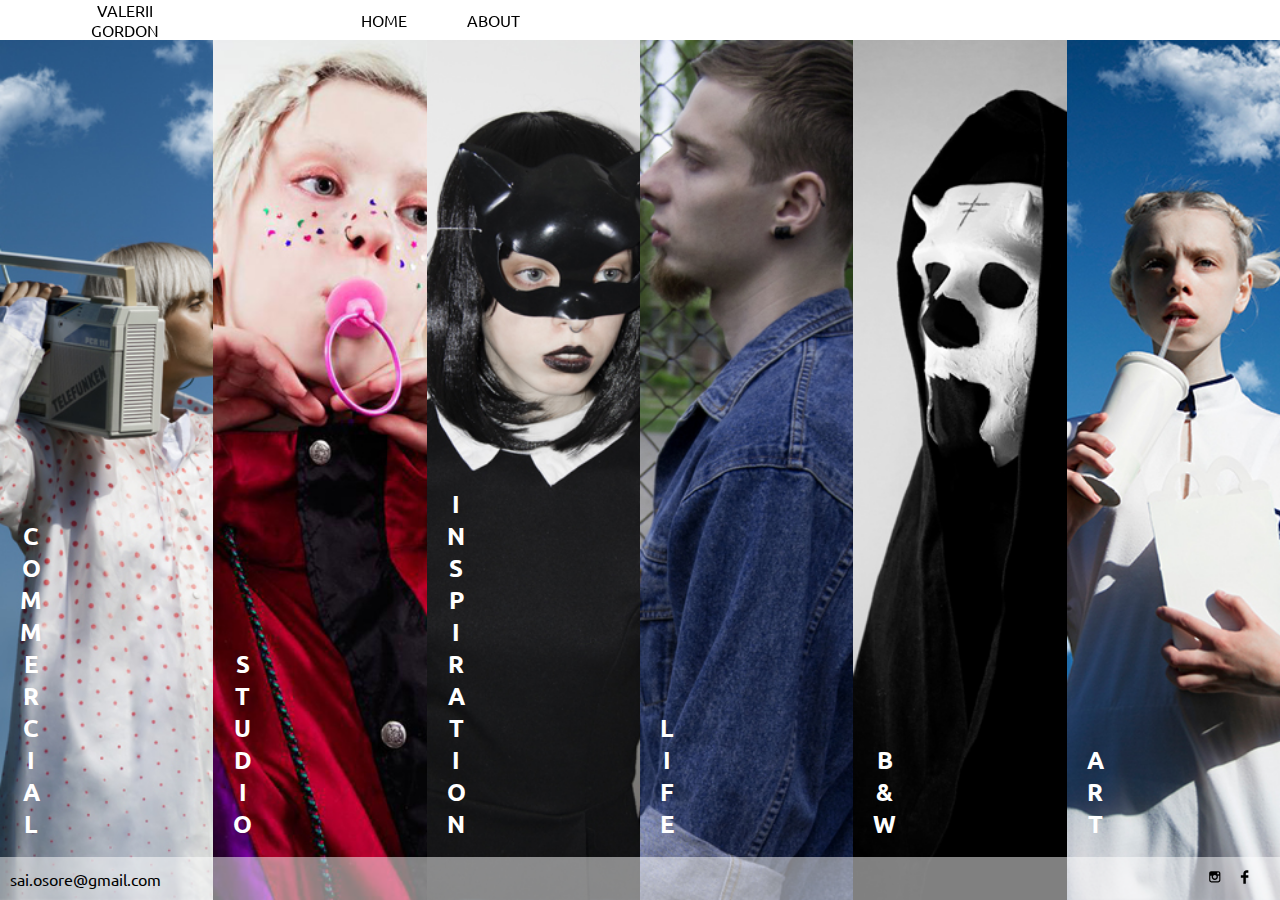
<file: index.html>
<!DOCTYPE html>
<html lang="en">

<head>
    <meta charset="UTF-8">
    <meta name="viewport" content="width=device-width, user-scalable=no, initial-scale=1.0, maximum-scale=1.0, minimum-scale=1.0">
    <meta http-equiv="X-UA-Compatible" content="IE=Edge">
    <meta name="format-detection" content="telephone=no">
    <title>Valerii Gordon - photograph, retoucher</title>
    <!-- Fonts - Ubuntu -->
    <link href="https://fonts.googleapis.com/css?family=Ubuntu:300,400,700&amp;subset=cyrillic" rel="stylesheet">
    <!-- Flaticon -->
    <link rel="apple-touch-icon" sizes="57x57" href="icons/apple-icon-57x57.png">
    <link rel="apple-touch-icon" sizes="60x60" href="icons/apple-icon-60x60.png">
    <link rel="apple-touch-icon" sizes="72x72" href="icons/apple-icon-72x72.png">
    <link rel="apple-touch-icon" sizes="76x76" href="icons/apple-icon-76x76.png">
    <link rel="apple-touch-icon" sizes="114x114" href="icons/apple-icon-114x114.png">
    <link rel="apple-touch-icon" sizes="120x120" href="icons/apple-icon-120x120.png">
    <link rel="apple-touch-icon" sizes="144x144" href="icons/apple-icon-144x144.png">
    <link rel="apple-touch-icon" sizes="152x152" href="icons/apple-icon-152x152.png">
    <link rel="apple-touch-icon" sizes="180x180" href="icons/apple-icon-180x180.png">
    <link rel="icon" type="image/png" sizes="192x192"  href="icons/android-icon-192x192.png">
    <link rel="icon" type="image/png" sizes="32x32" href="icons/favicon-32x32.png">
    <link rel="icon" type="image/png" sizes="96x96" href="icons/favicon-96x96.png">
    <link rel="icon" type="image/png" sizes="16x16" href="icons/favicon-16x16.png">
    <link rel="manifest" href="icons/manifest.json">
    <meta name="msapplication-TileColor" content="#ffffff">
    <meta name="msapplication-TileImage" content="icons/ms-icon-144x144.png">
    <meta name="theme-color" content="#ffffff">
    <!-- Out Styles -->
    <link rel="stylesheet" href="css/build.css">
</head>

<body>
    <header class="header">
        <div class="header__wrapper"></div>
        <a href="https://valeriigordon.github.io/" class="logo">
			Valerii Gordon
		</a>
        <button class="menu__btn">Menu</button>
        <nav class="nav">
            <ul class="menu">
                <li class="menu__list">
                    <a href="https://valeriigordon.github.io/" class="menu__link">
                        Home
                    </a>
                </li>
                <li class="menu__list">
                    <a href="about.html" class="menu__link">
						About
					</a>
                </li>
            </ul>
        </nav>
    </header>
    <div id="barba-wrapper">
        <div class="barba-container">
            <section class="container">
                <a href="commercial.html" class="container__block">
                    <div class="container__bg" style="background-image: url(img/commercial.jpg)">
                    </div>
                    <h2 class="container__title">
                        <span>c</span><br>
                        <span>o</span><br>
                        <span>m</span><br>
                        <span>m</span><br>
                        <span>e</span><br>
                        <span>r</span><br>
                        <span>c</span><br>
                        <span>i</span><br>
                        <span>a</span><br>
                        <span>l</span>
                    </h2>
                </a>
                <a href="studio.html" class="container__block">
                    <div class="container__bg" style="background-image: url(img/studio.jpg)">
                    </div>
                    <h2 class="container__title">
                        <span>s</span><br>
                        <span>t</span><br>
                        <span>u</span><br>
                        <span>d</span><br>
                        <span>i</span><br>
                        <span>o</span>
                    </h2>
                </a>
                <a href="inspiration.html" class="container__block">
                    <div class="container__bg" style="background-image: url(img/inspiration.jpg)">
                    </div>
                    <h2 class="container__title">
                        <span>i</span><br>
                        <span>n</span><br>
                        <span>s</span><br>
                        <span>p</span><br>
                        <span>i</span><br>
                        <span>r</span><br>
                        <span>a</span><br>
                        <span>t</span><br>
                        <span>i</span><br>
                        <span>o</span><br>
                        <span>n</span>
                    </h2>
                </a>
                <a href="life.html" class="container__block">
                    <div class="container__bg" style="background-image: url(img/life.jpg)">
                    </div>
                    <h2 class="container__title">
                        <span>l</span><br>
                        <span>i</span><br>
                        <span>f</span><br>
                        <span>e</span>
                    </h2>
                </a>
                <a href="blackandwhite.html" class="container__block">
                    <div class="container__bg" style="background-image: url(img/bw.jpg)">
                    </div>
                    <h2 class="container__title">
                        <span>b</span><br>
                        <span>&</span><br>
                        <span>w</span>
                    </h2>
                </a>
                <a href="art.html" class="container__block">
                    <div class="container__bg" style="background-image: url(img/art.jpg)">
                    </div>
                    <h2 class="container__title">
                        <span>a</span><br>
                        <span>r</span><br>
                        <span>t</span>
                    </h2>
                </a>
            </section>
        </div>
    </div>
    <footer class="footer">
        <div class="footer__wrapper"></div>
        <div class="contacts">
            <a href="mailto:sai.osore@gmail.com" class="email">
				sai.osore@gmail.com
			</a>
        </div>
        <div class="social">
            <ul class="social__list">
                <li class="social__item">
                    <a href="https://www.instagram.com/sai_osore/" target="_blank" class="social__link">
                        <svg class="social__icon" width="20" height="20" viewBox="0 0 100 100" xmlns="http://www.w3.org/2000/svg">
						<path d="M66.8,76.9H31c-5.6,0-10.1-4.5-10.1-10.1V31c0-5.6,4.5-10.1,10.1-10.1h35.8c5.6,0,10.1,4.5,10.1,10.1v35.8   C76.9,72.4,72.4,76.9,66.8,76.9z M48.9,40c-4.9,0-9,4-9,9s4,9,9,9s9-4,9-9S53.8,40,48.9,40z M70.2,27.6h-9v9h9V27.6z M71.3,43.3   h-7.7c0.7,1.8,1,3.6,1,5.6c0,8.6-7.1,15.7-15.7,15.7s-15.7-7.1-15.7-15.7c0-2,0.3-3.8,1-5.6h-7.7v20.2c0,4.4,3.5,7.8,7.8,7.8h29.1   c4.4,0,7.8-3.5,7.8-7.8V43.3z"/>
						</svg>
                    </a>
                </li>
                <li class="social__item">
                    <a href="https://www.facebook.com/sai.osore" target="_blank" class="social__link">
                        <svg class="social__icon" width="20" height="20" viewBox="0 0 24 24" xmlns="http://www.w3.org/2000/svg">
						<path d="M13,10h3v3h-3v7h-3v-7H7v-3h3V8.745c0-1.189,0.374-2.691,1.118-3.512C11.862,4.41,12.791,4,13.904,4H16v3h-2.1   C13.402,7,13,7.402,13,7.899V10z"/>
						</svg>
                    </a>
                </li>
            </ul>
        </div>
    </footer>
    <script src="js/jquery-3.3.1.min.js"></script>
    <script src="js/barba.min.js" type="text/javascript"></script>
    <script type="text/javascript" src="js/main.js"></script>
</body>

</html>
</file>
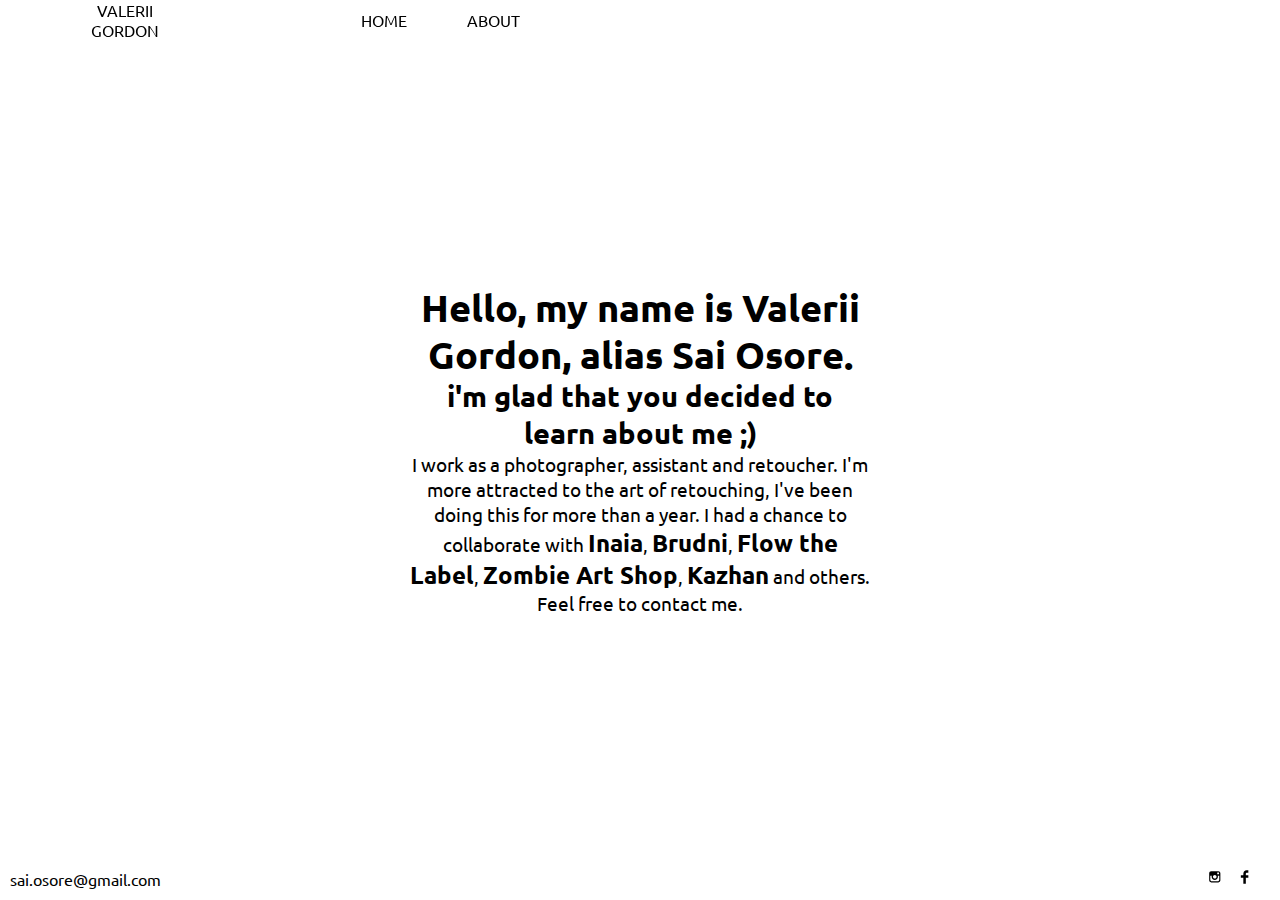
<file: about.html>
<!DOCTYPE html>
<html lang="en">

<head>
    <meta charset="UTF-8">
    <meta name="viewport" content="width=device-width, user-scalable=no, initial-scale=1.0, maximum-scale=1.0, minimum-scale=1.0">
    <meta http-equiv="X-UA-Compatible" content="IE=Edge">
    <title>About</title>
    <!-- Fonts - Ubuntu -->
    <link href="https://fonts.googleapis.com/css?family=Ubuntu:300,400,700&amp;subset=cyrillic" rel="stylesheet">
    <!-- Flaticon -->
    <link rel="apple-touch-icon" sizes="57x57" href="icons/apple-icon-57x57.png">
    <link rel="apple-touch-icon" sizes="60x60" href="icons/apple-icon-60x60.png">
    <link rel="apple-touch-icon" sizes="72x72" href="icons/apple-icon-72x72.png">
    <link rel="apple-touch-icon" sizes="76x76" href="icons/apple-icon-76x76.png">
    <link rel="apple-touch-icon" sizes="114x114" href="icons/apple-icon-114x114.png">
    <link rel="apple-touch-icon" sizes="120x120" href="icons/apple-icon-120x120.png">
    <link rel="apple-touch-icon" sizes="144x144" href="icons/apple-icon-144x144.png">
    <link rel="apple-touch-icon" sizes="152x152" href="icons/apple-icon-152x152.png">
    <link rel="apple-touch-icon" sizes="180x180" href="icons/apple-icon-180x180.png">
    <link rel="icon" type="image/png" sizes="192x192"  href="icons/android-icon-192x192.png">
    <link rel="icon" type="image/png" sizes="32x32" href="icons/favicon-32x32.png">
    <link rel="icon" type="image/png" sizes="96x96" href="icons/favicon-96x96.png">
    <link rel="icon" type="image/png" sizes="16x16" href="icons/favicon-16x16.png">
    <link rel="manifest" href="icons/manifest.json">
    <meta name="msapplication-TileColor" content="#ffffff">
    <meta name="msapplication-TileImage" content="icons/ms-icon-144x144.png">
    <meta name="theme-color" content="#ffffff">
    <link rel="stylesheet" href="css/build.css">
</head>

<body>
    <header class="header">
        <div class="header__wrapper"></div>
        <a href="https://valeriigordon.github.io/" class="logo">
			Valerii Gordon
		</a>
        <button class="menu__btn">Menu</button>
        <nav class="nav">
            <ul class="menu">
                <li class="menu__list">
                    <a href="https://valeriigordon.github.io/" class="menu__link">
                        Home
                    </a>
                </li>
                <li class="menu__list">
                    <a href="about.html" class="menu__link">
						About
					</a>
                </li>
            </ul>
        </nav>
    </header>
    <div id="barba-wrapper">
        <div class="barba-container">
            <section class="container">
                <div class="about">
                    <div class="about__text">
                        <h1 class="about__title">Hello, my name is Valerii Gordon, alias Sai Osore.</h1>
                        <h2 class="about__offer">i'm glad that you decided to learn about me ;)</h2>
                        <p class="about__descr">I work as a photographer, assistant and retoucher. I'm more attracted to the art of retouching, I've been doing this for more than a year. I had a chance to collaborate with
                            <a class="about__link" target="_blank" href="https://www.facebook.com/inaiaofficial/">Inaia</a>,
                            <a class="about__link" target="_blank" href="https://www.facebook.com/brudnikyiv/">Brudni</a>, 
                            <a class="about__link" target="_blank" href="https://www.flowthelabel.com/">Flow the Label</a>, 
                            <a class="about__link" target="_blank" href="https://www.facebook.com/vladyslavzombie/">Zombie Art Shop</a>,
                            <a class="about__link" target="_blank" href="https://www.instagram.com/kazhan13/">Kazhan</a> and others.
                        </p>
                        <p>
                        	Feel free to contact me.
                        </p>
                    </div>
                </div>
            </section>
        </div>
    </div>
    <footer class="footer">
        <div class="footer__wrapper"></div>
        <div class="contacts">
            <a href="mailto:sai.osore@gmail.com" class="email">
                sai.osore@gmail.com
            </a>
        </div>
        <div class="social">
            <ul class="social__list">
                <li class="social__item">
                    <a href="https://www.instagram.com/sai_osore/" target="_blank" class="social__link">
                        <svg class="social__icon" width="20" height="20" viewBox="0 0 100 100" xmlns="http://www.w3.org/2000/svg">
                        <path d="M66.8,76.9H31c-5.6,0-10.1-4.5-10.1-10.1V31c0-5.6,4.5-10.1,10.1-10.1h35.8c5.6,0,10.1,4.5,10.1,10.1v35.8   C76.9,72.4,72.4,76.9,66.8,76.9z M48.9,40c-4.9,0-9,4-9,9s4,9,9,9s9-4,9-9S53.8,40,48.9,40z M70.2,27.6h-9v9h9V27.6z M71.3,43.3   h-7.7c0.7,1.8,1,3.6,1,5.6c0,8.6-7.1,15.7-15.7,15.7s-15.7-7.1-15.7-15.7c0-2,0.3-3.8,1-5.6h-7.7v20.2c0,4.4,3.5,7.8,7.8,7.8h29.1   c4.4,0,7.8-3.5,7.8-7.8V43.3z"/>
                        </svg>
                    </a>
                </li>
                <li class="social__item">
                    <a href="https://www.facebook.com/sai.osore" target="_blank" class="social__link">
                        <svg class="social__icon" width="20" height="20" viewBox="0 0 24 24" xmlns="http://www.w3.org/2000/svg">
                        <path d="M13,10h3v3h-3v7h-3v-7H7v-3h3V8.745c0-1.189,0.374-2.691,1.118-3.512C11.862,4.41,12.791,4,13.904,4H16v3h-2.1   C13.402,7,13,7.402,13,7.899V10z"/>
                        </svg>
                    </a>
                </li>
            </ul>
        </div>
    </footer>
    <script src="js/jquery-3.3.1.min.js"></script>
    <script src="js/barba.min.js" type="text/javascript"></script>
    <script type="text/javascript" src="js/main.js"></script>
</body>

</html>
</file>
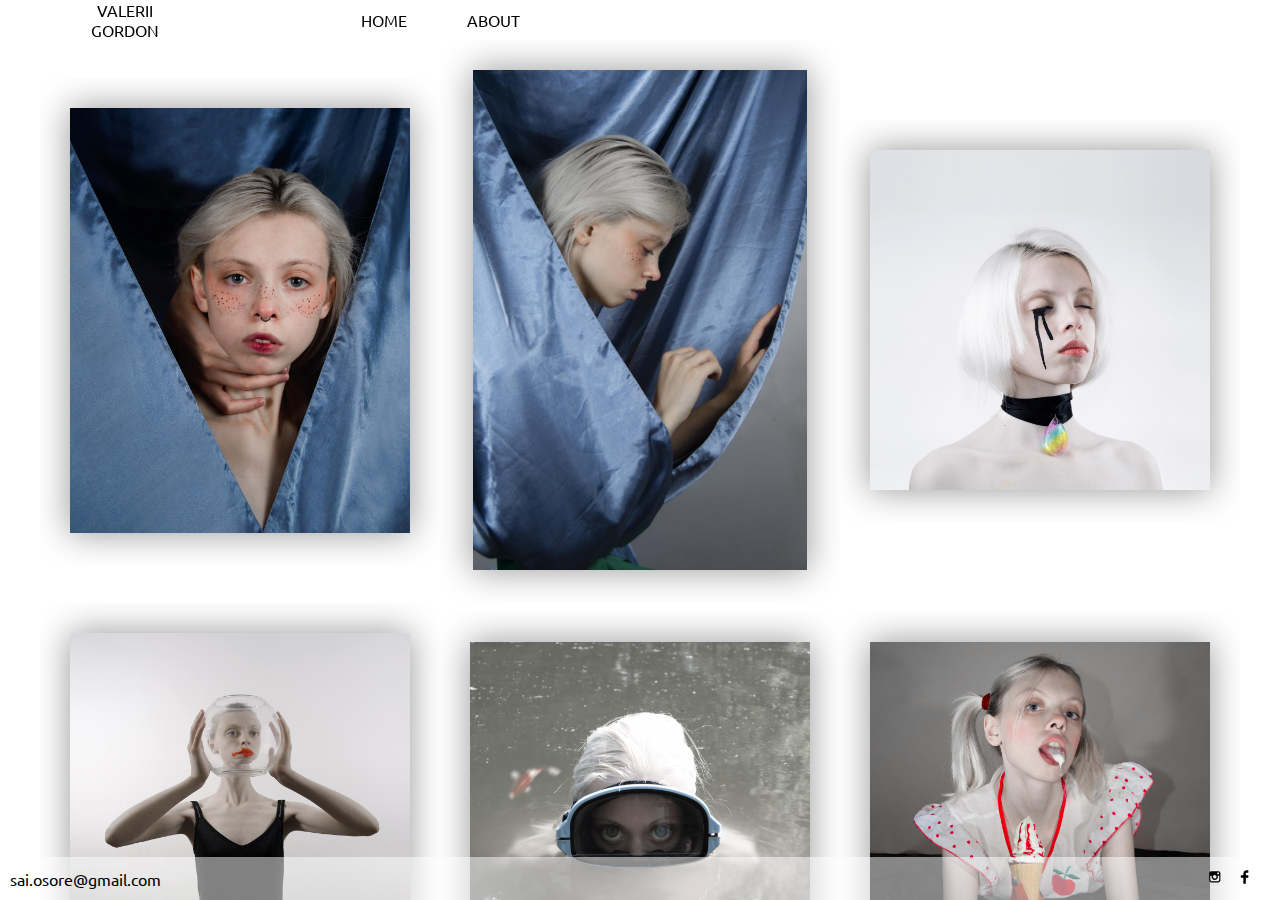
<file: art.html>
<!DOCTYPE html>
<html lang="en">

<head>
    <meta charset="UTF-8">
    <meta name="viewport" content="width=device-width, user-scalable=no, initial-scale=1.0, maximum-scale=1.0, minimum-scale=1.0">
    <meta http-equiv="X-UA-Compatible" content="IE=Edge">
    <title>Art</title>
    <!-- Fonts - Ubuntu -->
    <link href="https://fonts.googleapis.com/css?family=Ubuntu:300,400,700&amp;subset=cyrillic" rel="stylesheet">
    <!-- Flaticon -->
    <link rel="apple-touch-icon" sizes="57x57" href="icons/apple-icon-57x57.png">
    <link rel="apple-touch-icon" sizes="60x60" href="icons/apple-icon-60x60.png">
    <link rel="apple-touch-icon" sizes="72x72" href="icons/apple-icon-72x72.png">
    <link rel="apple-touch-icon" sizes="76x76" href="icons/apple-icon-76x76.png">
    <link rel="apple-touch-icon" sizes="114x114" href="icons/apple-icon-114x114.png">
    <link rel="apple-touch-icon" sizes="120x120" href="icons/apple-icon-120x120.png">
    <link rel="apple-touch-icon" sizes="144x144" href="icons/apple-icon-144x144.png">
    <link rel="apple-touch-icon" sizes="152x152" href="icons/apple-icon-152x152.png">
    <link rel="apple-touch-icon" sizes="180x180" href="icons/apple-icon-180x180.png">
    <link rel="icon" type="image/png" sizes="192x192"  href="icons/android-icon-192x192.png">
    <link rel="icon" type="image/png" sizes="32x32" href="icons/favicon-32x32.png">
    <link rel="icon" type="image/png" sizes="96x96" href="icons/favicon-96x96.png">
    <link rel="icon" type="image/png" sizes="16x16" href="icons/favicon-16x16.png">
    <link rel="manifest" href="icons/manifest.json">
    <meta name="msapplication-TileColor" content="#ffffff">
    <meta name="msapplication-TileImage" content="icons/ms-icon-144x144.png">
    <meta name="theme-color" content="#ffffff">
    <link rel="stylesheet" href="css/build.css">
</head>

<body>
    <header class="header">
        <div class="header__wrapper"></div>
        <a href="https://valeriigordon.github.io/" class="logo">
            Valerii Gordon
        </a>
        <button class="menu__btn">Menu</button>
        <nav class="nav">
            <ul class="menu">
                <li class="menu__list">
                    <a href="https://valeriigordon.github.io/" class="menu__link">
                        Home
                    </a>
                </li>
                <li class="menu__list">
                    <a href="about.html" class="menu__link">
                        About
                    </a>
                </li>
            </ul>
        </nav>
    </header>
    <div id="barba-wrapper">
        <div class="barba-container">
            <section class="container">
                <div class="new-page">
                    <div class="new-page__wrapper" style="background-image: url(img/art.jpg)"></div>
                    <div class="art">
                        <ul class="gallery">
                            <li class="gallery__item">
                                <img class="gallery__img" src="img/art/beauty1.JPG" alt="beauty1">
                            </li>
                            <li class="gallery__item">
                                <img class="gallery__img" src="img/art/beauty2.jpg" alt="beauty2">
                            </li>
                            <li class="gallery__item">
                                <img class="gallery__img" src="img/art/eyes.jpg" alt="eyes">
                            </li>
                            <li class="gallery__item">
                                <img class="gallery__img" src="img/art/fish.jpg" alt="fish">
                            </li>
                            <li class="gallery__item">
                                <img class="gallery__img" src="img/art/fishes.jpg" alt="fishes">
                            </li>
                            <li class="gallery__item">
                                <img class="gallery__img" src="img/art/ice-cream.jpg" alt="ice-cream">
                            </li>
                            <li class="gallery__item">
                                <img class="gallery__img" src="img/art/kid.jpg" alt="">
                            </li>
                            <li class="gallery__item">
                                <img class="gallery__img" src="img/art/sky.jpg" alt="sky">
                            </li>
                            <li class="gallery__item">
                                <img class="gallery__img" src="img/art/vamp.jpg" alt="vamp">
                            </li>
                            <li class="gallery__item">
                                <img class="gallery__img" src="img/art/wings.jpg" alt="wings">
                            </li>
                            <li class="gallery__item">
                                <img class="gallery__img" src="img/art/flowers.jpg" alt="flowers">
                            </li>
                        </ul>
                    </div>
                </div>
            </section>
        </div>
    </div>
    <footer class="footer">
        <div class="footer__wrapper"></div>
        <div class="contacts">
            <a href="mailto:sai.osore@gmail.com" class="email">
                sai.osore@gmail.com
            </a>
        </div>
        <div class="social">
            <ul class="social__list">
                <li class="social__item">
                    <a href="https://www.instagram.com/sai_osore/" target="_blank" class="social__link">
                        <svg class="social__icon" width="20" height="20" viewBox="0 0 100 100" xmlns="http://www.w3.org/2000/svg">
                        <path d="M66.8,76.9H31c-5.6,0-10.1-4.5-10.1-10.1V31c0-5.6,4.5-10.1,10.1-10.1h35.8c5.6,0,10.1,4.5,10.1,10.1v35.8   C76.9,72.4,72.4,76.9,66.8,76.9z M48.9,40c-4.9,0-9,4-9,9s4,9,9,9s9-4,9-9S53.8,40,48.9,40z M70.2,27.6h-9v9h9V27.6z M71.3,43.3   h-7.7c0.7,1.8,1,3.6,1,5.6c0,8.6-7.1,15.7-15.7,15.7s-15.7-7.1-15.7-15.7c0-2,0.3-3.8,1-5.6h-7.7v20.2c0,4.4,3.5,7.8,7.8,7.8h29.1   c4.4,0,7.8-3.5,7.8-7.8V43.3z"/>
                        </svg>
                    </a>
                </li>
                <li class="social__item">
                    <a href="https://www.facebook.com/sai.osore" target="_blank" class="social__link">
                        <svg class="social__icon" width="20" height="20" viewBox="0 0 24 24" xmlns="http://www.w3.org/2000/svg">
                        <path d="M13,10h3v3h-3v7h-3v-7H7v-3h3V8.745c0-1.189,0.374-2.691,1.118-3.512C11.862,4.41,12.791,4,13.904,4H16v3h-2.1   C13.402,7,13,7.402,13,7.899V10z"/>
                        </svg>
                    </a>
                </li>
            </ul>
        </div>
    </footer>
    <script src="js/jquery-3.3.1.min.js"></script>
    <script src="js/barba.min.js" type="text/javascript"></script>
    <script type="text/javascript" src="js/main.js"></script>
</body>

</html>
</file>
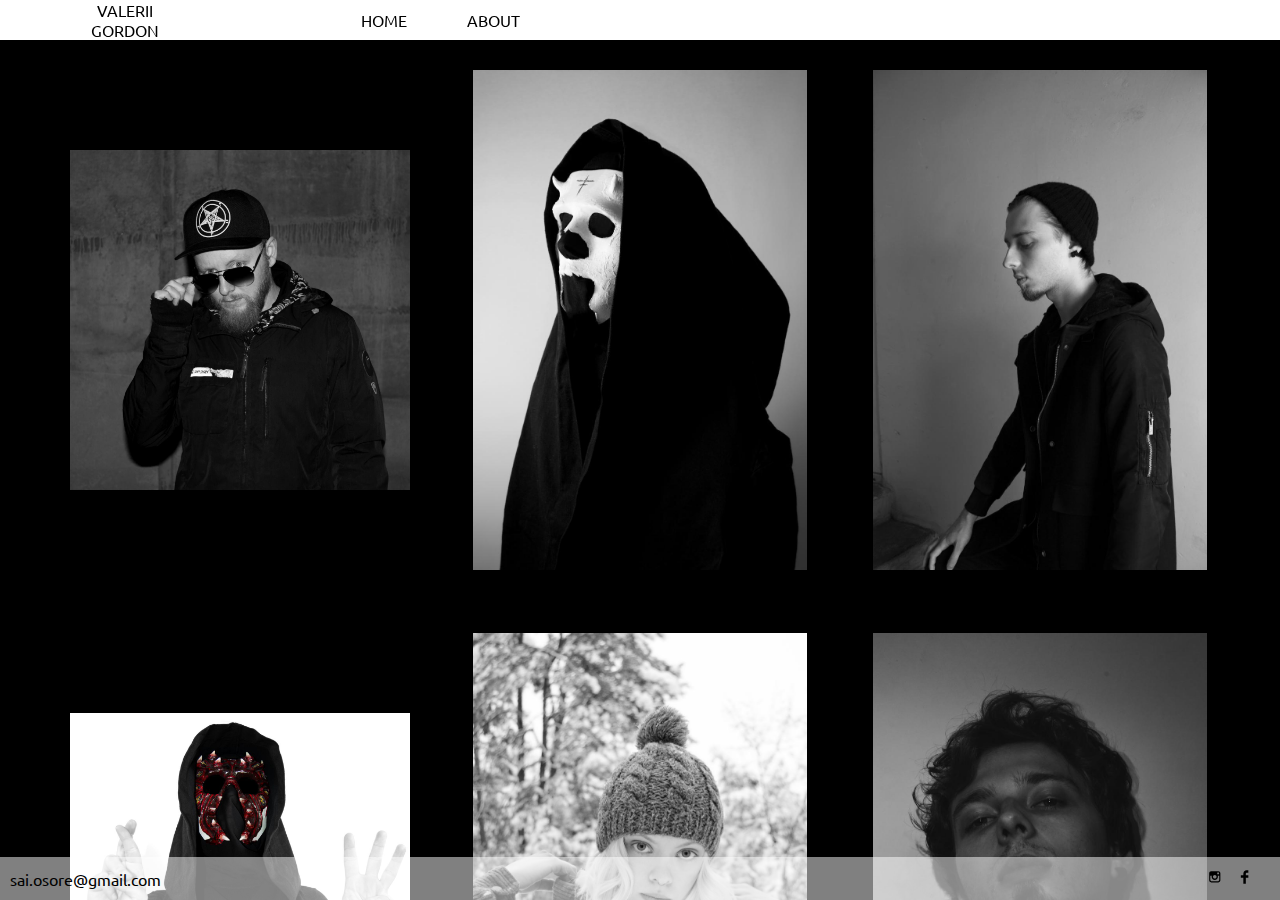
<file: blackandwhite.html>
<!DOCTYPE html>
<html lang="en">

<head>
    <meta charset="UTF-8">
    <meta name="viewport" content="width=device-width, user-scalable=no, initial-scale=1.0, maximum-scale=1.0, minimum-scale=1.0">
    <meta http-equiv="X-UA-Compatible" content="IE=Edge">
    <title>Black and White</title>
    <!-- Fonts - Ubuntu -->
    <link href="https://fonts.googleapis.com/css?family=Ubuntu:300,400,700&amp;subset=cyrillic" rel="stylesheet">
    <!-- Flaticon -->
    <link rel="apple-touch-icon" sizes="57x57" href="icons/apple-icon-57x57.png">
    <link rel="apple-touch-icon" sizes="60x60" href="icons/apple-icon-60x60.png">
    <link rel="apple-touch-icon" sizes="72x72" href="icons/apple-icon-72x72.png">
    <link rel="apple-touch-icon" sizes="76x76" href="icons/apple-icon-76x76.png">
    <link rel="apple-touch-icon" sizes="114x114" href="icons/apple-icon-114x114.png">
    <link rel="apple-touch-icon" sizes="120x120" href="icons/apple-icon-120x120.png">
    <link rel="apple-touch-icon" sizes="144x144" href="icons/apple-icon-144x144.png">
    <link rel="apple-touch-icon" sizes="152x152" href="icons/apple-icon-152x152.png">
    <link rel="apple-touch-icon" sizes="180x180" href="icons/apple-icon-180x180.png">
    <link rel="icon" type="image/png" sizes="192x192"  href="icons/android-icon-192x192.png">
    <link rel="icon" type="image/png" sizes="32x32" href="icons/favicon-32x32.png">
    <link rel="icon" type="image/png" sizes="96x96" href="icons/favicon-96x96.png">
    <link rel="icon" type="image/png" sizes="16x16" href="icons/favicon-16x16.png">
    <link rel="manifest" href="icons/manifest.json">
    <meta name="msapplication-TileColor" content="#ffffff">
    <meta name="msapplication-TileImage" content="icons/ms-icon-144x144.png">
    <meta name="theme-color" content="#ffffff">
    <link rel="stylesheet" href="css/build.css">
</head>

<body>
    <header class="header">
        <div class="header__wrapper"></div>
        <a href="https://valeriigordon.github.io/" class="logo">
            Valerii Gordon
        </a>
        <button class="menu__btn">Menu</button>
        <nav class="nav">
            <ul class="menu">
                <li class="menu__list">
                    <a href="https://valeriigordon.github.io/" class="menu__link">
                        Home
                    </a>
                </li>
                <li class="menu__list">
                    <a href="about.html" class="menu__link">
                        About
                    </a>
                </li>
            </ul>
        </nav>
    </header>
    <div id="barba-wrapper">
        <div class="barba-container">
            <section class="container">
                <div class="new-page new-page--bw">
                    <div class="new-page__wrapper" style="background-image: url(img/bw.jpg)"></div>
                    <div class="bw">
                        <ul class="gallery">
                            <li class="gallery__item">
                                <img class="gallery__img" src="img/bw/bw1.jpg" alt="Vlad Zombie">
                            </li>
                            <li class="gallery__item">
                                <img class="gallery__img" src="img/bw/bw2.jpg" alt="occult mask">
                            </li>
                            <li class="gallery__item">
                                <img class="gallery__img" src="img/bw/bw3.jpg" alt="Sai">
                            </li>
                            <li class="gallery__item">
                                <img class="gallery__img" src="img/bw/bw4.jpg" alt="The Death Ritual">
                            </li>
                            <li class="gallery__item">
                                <img class="gallery__img" src="img/bw/bw5.jpg" alt="snow and girl">
                            </li>
                            <li class="gallery__item">
                                <img class="gallery__img" src="img/bw/bw6.jpg" alt="Valerii">
                            </li>
                            <li class="gallery__item">
                                <img class="gallery__img" src="img/bw/bw7.jpg" alt="Death RItual composer">
                            </li>
                            <li class="gallery__item">
                                <img class="gallery__img" src="img/bw/bw8.jpg" alt="Sai Osore">
                            </li>
                            <li class="gallery__item">
                                <img class="gallery__img" src="img/bw/bw9.jpg" alt="Vlad Zombie">
                            </li>
                        </ul>
                    </div>
                </div>
            </section>
        </div>
    </div>
    <footer class="footer">
        <div class="footer__wrapper"></div>
        <div class="contacts">
            <a href="mailto:sai.osore@gmail.com" class="email">
                sai.osore@gmail.com
            </a>
        </div>
        <div class="social">
            <ul class="social__list">
                <li class="social__item">
                    <a href="https://www.instagram.com/sai_osore/" target="_blank" class="social__link">
                        <svg class="social__icon" width="20" height="20" viewBox="0 0 100 100" xmlns="http://www.w3.org/2000/svg">
                        <path d="M66.8,76.9H31c-5.6,0-10.1-4.5-10.1-10.1V31c0-5.6,4.5-10.1,10.1-10.1h35.8c5.6,0,10.1,4.5,10.1,10.1v35.8   C76.9,72.4,72.4,76.9,66.8,76.9z M48.9,40c-4.9,0-9,4-9,9s4,9,9,9s9-4,9-9S53.8,40,48.9,40z M70.2,27.6h-9v9h9V27.6z M71.3,43.3   h-7.7c0.7,1.8,1,3.6,1,5.6c0,8.6-7.1,15.7-15.7,15.7s-15.7-7.1-15.7-15.7c0-2,0.3-3.8,1-5.6h-7.7v20.2c0,4.4,3.5,7.8,7.8,7.8h29.1   c4.4,0,7.8-3.5,7.8-7.8V43.3z"/>
                        </svg>
                    </a>
                </li>
                <li class="social__item">
                    <a href="https://www.facebook.com/sai.osore" target="_blank" class="social__link">
                        <svg class="social__icon" width="20" height="20" viewBox="0 0 24 24" xmlns="http://www.w3.org/2000/svg">
                        <path d="M13,10h3v3h-3v7h-3v-7H7v-3h3V8.745c0-1.189,0.374-2.691,1.118-3.512C11.862,4.41,12.791,4,13.904,4H16v3h-2.1   C13.402,7,13,7.402,13,7.899V10z"/>
                        </svg>
                    </a>
                </li>
            </ul>
        </div>
    </footer>
    <script src="js/jquery-3.3.1.min.js"></script>
    <script src="js/barba.min.js" type="text/javascript"></script>
    <script type="text/javascript" src="js/main.js"></script>
</body>

</html>
</file>
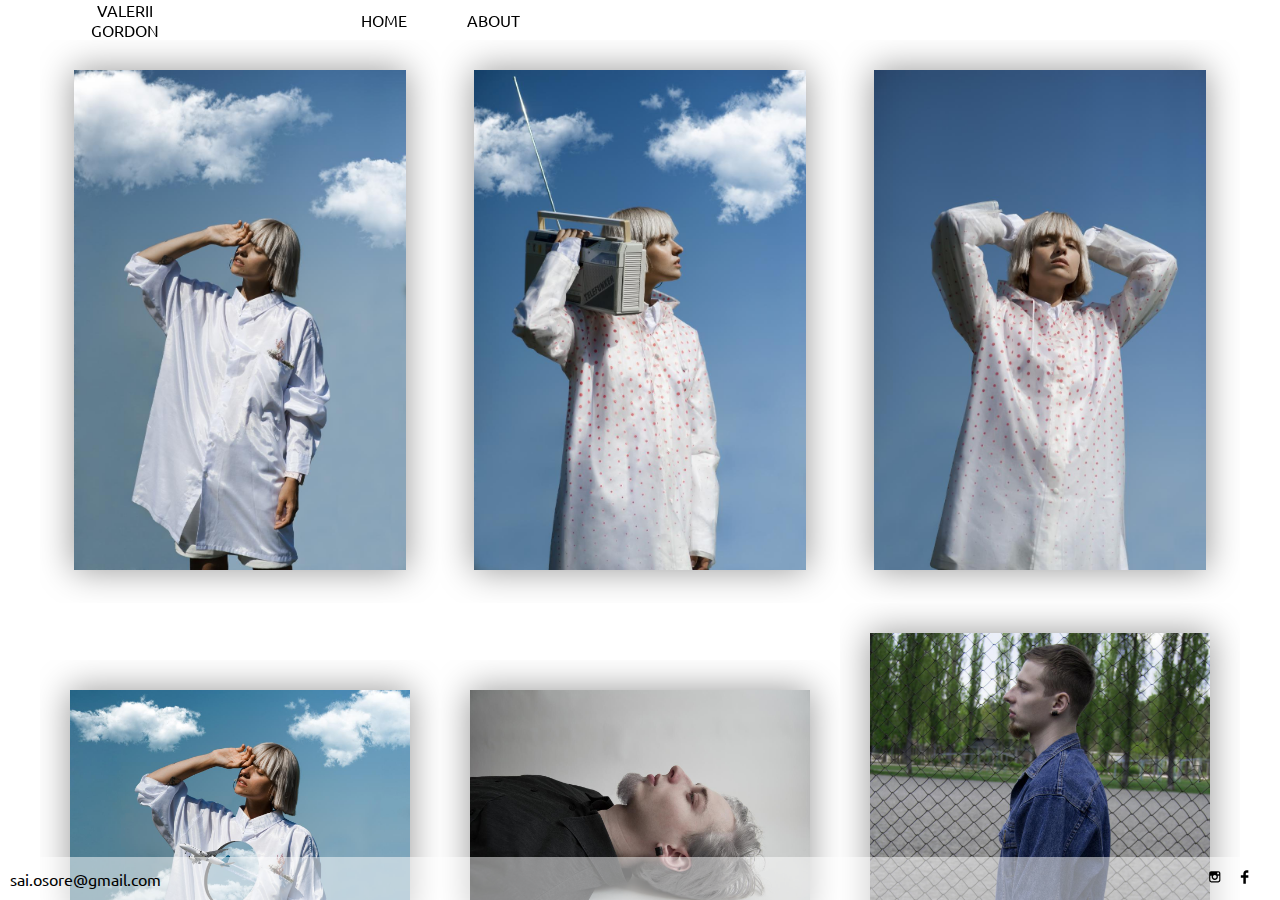
<file: commercial.html>
<!DOCTYPE html>
<html lang="en">

<head>
    <meta charset="UTF-8">
    <meta name="viewport" content="width=device-width, user-scalable=no, initial-scale=1.0, maximum-scale=1.0, minimum-scale=1.0">
    <meta http-equiv="X-UA-Compatible" content="IE=Edge">
    <title>Commercial</title>
    <!-- Fonts - Ubuntu -->
    <link href="https://fonts.googleapis.com/css?family=Ubuntu:300,400,700&amp;subset=cyrillic" rel="stylesheet">
    <!-- Flaticon -->
    <link rel="apple-touch-icon" sizes="57x57" href="icons/apple-icon-57x57.png">
    <link rel="apple-touch-icon" sizes="60x60" href="icons/apple-icon-60x60.png">
    <link rel="apple-touch-icon" sizes="72x72" href="icons/apple-icon-72x72.png">
    <link rel="apple-touch-icon" sizes="76x76" href="icons/apple-icon-76x76.png">
    <link rel="apple-touch-icon" sizes="114x114" href="icons/apple-icon-114x114.png">
    <link rel="apple-touch-icon" sizes="120x120" href="icons/apple-icon-120x120.png">
    <link rel="apple-touch-icon" sizes="144x144" href="icons/apple-icon-144x144.png">
    <link rel="apple-touch-icon" sizes="152x152" href="icons/apple-icon-152x152.png">
    <link rel="apple-touch-icon" sizes="180x180" href="icons/apple-icon-180x180.png">
    <link rel="icon" type="image/png" sizes="192x192"  href="icons/android-icon-192x192.png">
    <link rel="icon" type="image/png" sizes="32x32" href="icons/favicon-32x32.png">
    <link rel="icon" type="image/png" sizes="96x96" href="icons/favicon-96x96.png">
    <link rel="icon" type="image/png" sizes="16x16" href="icons/favicon-16x16.png">
    <link rel="manifest" href="icons/manifest.json">
    <meta name="msapplication-TileColor" content="#ffffff">
    <meta name="msapplication-TileImage" content="icons/ms-icon-144x144.png">
    <meta name="theme-color" content="#ffffff">
    <link rel="stylesheet" href="css/build.css">
</head>

<body>
    <header class="header">
        <div class="header__wrapper"></div>
        <a href="https://valeriigordon.github.io/" class="logo">
            Valerii Gordon
        </a>
        <button class="menu__btn">Menu</button>
        <nav class="nav">
            <ul class="menu">
                <li class="menu__list">
                    <a href="https://valeriigordon.github.io/" class="menu__link">
                        Home
                    </a>
                </li>
                <li class="menu__list">
                    <a href="about.html" class="menu__link">
                        About
                    </a>
                </li>
            </ul>
        </nav>
    </header>
    <div id="barba-wrapper">
        <div class="barba-container">
            <section class="container">
                <div class="new-page">
                    <div class="new-page__wrapper class=" new-page__wrapper " style="background-image: url(img/commercial.jpg) ""> </div>
                    <div class="photographer">
                        <ul class="gallery">
                            <li class="gallery__item">
                                <img class="gallery__img" src="img/ph/inaia1.jpg" alt="">
                                <div class="gallery__info">
                                    <p class="gallery__model">Model: Inaia</p>
                                    <p class="gallery__ph">Ph: Kazhan</p>
                                    <p class="gallery__retouch">Retouch: Sai Osore</p>
                                </div>
                            </li>
                            <li class="gallery__item">
                                <img class="gallery__img" src="img/ph/inaia2.jpg" alt="">
                                <div class="gallery__info">
                                    <p class="gallery__model">Model: Inaia</p>
                                    <p class="gallery__ph">Ph: Kazhan</p>
                                    <p class="gallery__retouch">Retouch: Sai Osore</p>
                                </div>
                            </li>
                            <li class="gallery__item">
                                <img class="gallery__img" src="img/ph/inaia3.jpg" alt="">
                                <div class="gallery__info">
                                    <p class="gallery__model">Model: Inaia</p>
                                    <p class="gallery__ph">Ph: Kazhan</p>
                                    <p class="gallery__retouch">Retouch: Sai Osore</p>
                                </div>
                            </li>
                            <li class="gallery__item">
                                <img class="gallery__img" src="img/ph/inaia4.jpg" alt="">
                                <div class="gallery__info">
                                    <p class="gallery__model">Model: Inaia</p>
                                    <p class="gallery__ph">Ph: Kazhan</p>
                                    <p class="gallery__retouch">Retouch: Sai Osore</p>
                                </div>
                            </li>
                            <li class="gallery__item">
                                <img class="gallery__img" src="img/ph/Sai.jpg" alt="">
                                <div class="gallery__info">
                                    <p class="gallery__model">Model: Sai</p>
                                    <p class="gallery__ph">Ph: Kazhan</p>
                                    <p class="gallery__retouch">Retouch: Sai Osore</p>
                                </div>
                            </li>
                            <li class="gallery__item">
                                <img class="gallery__img" src="img/ph/Sai2.jpg" alt="">
                                <div class="gallery__info">
                                    <p class="gallery__model">Model: Sai</p>
                                    <p class="gallery__ph">Ph: Kazhan</p>
                                    <p class="gallery__retouch">Retouch: Sai Osore</p>
                                </div>
                            </li>
                            <li class="gallery__item">
                                <img class="gallery__img" src="img/ph/Sai3.jpg" alt="">
                                <div class="gallery__info">
                                    <p class="gallery__model">Model: Sai</p>
                                    <p class="gallery__ph">Ph: Kazhan</p>
                                    <p class="gallery__retouch">Retouch: Sai Osore</p>
                                </div>
                            </li>
                            <li class="gallery__item">
                                <img class="gallery__img" src="img/ph/Sai4.jpg" alt="">
                                <div class="gallery__info">
                                    <p class="gallery__model">Model: Sai</p>
                                    <p class="gallery__ph">Ph: Kazhan</p>
                                    <p class="gallery__retouch">Retouch: Sai Osore</p>
                                </div>
                            </li>
                        </ul>
                    </div>
                </div>
        </div>
        </section>
    </div>
    </div>
    <footer class="footer">
        <div class="footer__wrapper"></div>
        <div class="contacts">
            <a href="mailto:sai.osore@gmail.com" class="email">
                sai.osore@gmail.com
            </a>
        </div>
        <div class="social">
            <ul class="social__list">
                <li class="social__item">
                    <a href="https://www.instagram.com/sai_osore/" target="_blank" class="social__link">
                        <svg class="social__icon" width="20" height="20" viewBox="0 0 100 100" xmlns="http://www.w3.org/2000/svg">
                        <path d="M66.8,76.9H31c-5.6,0-10.1-4.5-10.1-10.1V31c0-5.6,4.5-10.1,10.1-10.1h35.8c5.6,0,10.1,4.5,10.1,10.1v35.8   C76.9,72.4,72.4,76.9,66.8,76.9z M48.9,40c-4.9,0-9,4-9,9s4,9,9,9s9-4,9-9S53.8,40,48.9,40z M70.2,27.6h-9v9h9V27.6z M71.3,43.3   h-7.7c0.7,1.8,1,3.6,1,5.6c0,8.6-7.1,15.7-15.7,15.7s-15.7-7.1-15.7-15.7c0-2,0.3-3.8,1-5.6h-7.7v20.2c0,4.4,3.5,7.8,7.8,7.8h29.1   c4.4,0,7.8-3.5,7.8-7.8V43.3z"/>
                        </svg>
                    </a>
                </li>
                <li class="social__item">
                    <a href="https://www.facebook.com/sai.osore" target="_blank" class="social__link">
                        <svg class="social__icon" width="20" height="20" viewBox="0 0 24 24" xmlns="http://www.w3.org/2000/svg">
                        <path d="M13,10h3v3h-3v7h-3v-7H7v-3h3V8.745c0-1.189,0.374-2.691,1.118-3.512C11.862,4.41,12.791,4,13.904,4H16v3h-2.1   C13.402,7,13,7.402,13,7.899V10z"/>
                        </svg>
                    </a>
                </li>
            </ul>
        </div>
    </footer>
    <script src="js/jquery-3.3.1.min.js"></script>
    <script src="js/barba.min.js" type="text/javascript"></script>
    <script type="text/javascript" src="js/main.js"></script>
</body>

</html>
</file>
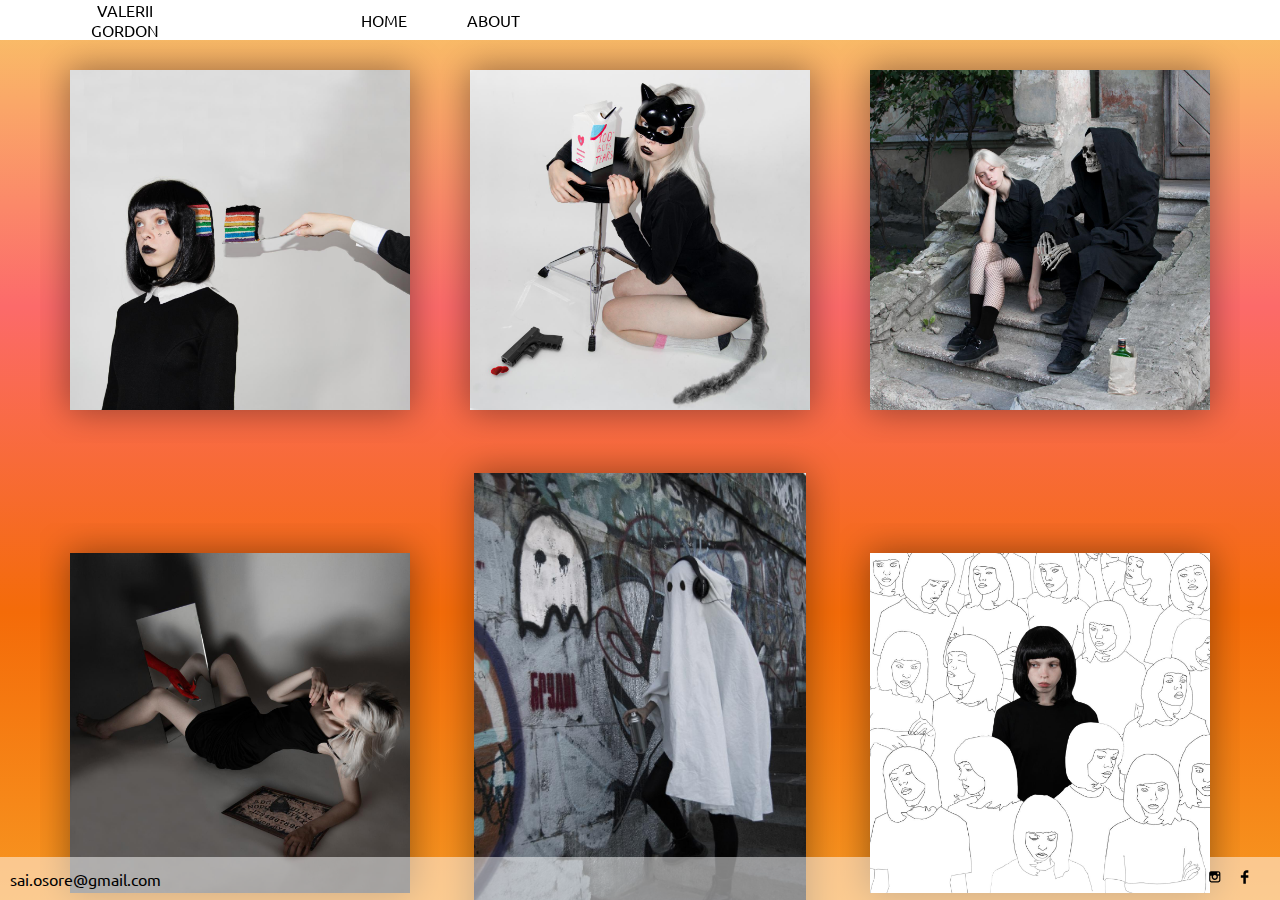
<file: inspiration.html>
<!DOCTYPE html>
<html lang="en">

<head>
    <meta charset="UTF-8">
    <meta name="viewport" content="width=device-width, user-scalable=no, initial-scale=1.0, maximum-scale=1.0, minimum-scale=1.0">
    <meta http-equiv="X-UA-Compatible" content="IE=Edge">
    <title>Inspiration</title>
    <!-- Fonts - Ubuntu -->
    <link href="https://fonts.googleapis.com/css?family=Ubuntu:300,400,700&amp;subset=cyrillic" rel="stylesheet">
    <!-- Flaticon -->
    <link rel="apple-touch-icon" sizes="57x57" href="icons/apple-icon-57x57.png">
    <link rel="apple-touch-icon" sizes="60x60" href="icons/apple-icon-60x60.png">
    <link rel="apple-touch-icon" sizes="72x72" href="icons/apple-icon-72x72.png">
    <link rel="apple-touch-icon" sizes="76x76" href="icons/apple-icon-76x76.png">
    <link rel="apple-touch-icon" sizes="114x114" href="icons/apple-icon-114x114.png">
    <link rel="apple-touch-icon" sizes="120x120" href="icons/apple-icon-120x120.png">
    <link rel="apple-touch-icon" sizes="144x144" href="icons/apple-icon-144x144.png">
    <link rel="apple-touch-icon" sizes="152x152" href="icons/apple-icon-152x152.png">
    <link rel="apple-touch-icon" sizes="180x180" href="icons/apple-icon-180x180.png">
    <link rel="icon" type="image/png" sizes="192x192"  href="icons/android-icon-192x192.png">
    <link rel="icon" type="image/png" sizes="32x32" href="icons/favicon-32x32.png">
    <link rel="icon" type="image/png" sizes="96x96" href="icons/favicon-96x96.png">
    <link rel="icon" type="image/png" sizes="16x16" href="icons/favicon-16x16.png">
    <link rel="manifest" href="icons/manifest.json">
    <meta name="msapplication-TileColor" content="#ffffff">
    <meta name="msapplication-TileImage" content="icons/ms-icon-144x144.png">
    <meta name="theme-color" content="#ffffff">
    <link rel="stylesheet" href="css/build.css">
</head>

<body>
    <header class="header">
        <div class="header__wrapper"></div>
        <a href="https://valeriigordon.github.io/" class="logo">
            Valerii Gordon
        </a>
        <button class="menu__btn">Menu</button>
        <nav class="nav">
            <ul class="menu">
                <li class="menu__list">
                    <a href="https://valeriigordon.github.io/" class="menu__link">
                        Home
                    </a>
                </li>
                <li class="menu__list">
                    <a href="about.html" class="menu__link">
                        About
                    </a>
                </li>
            </ul>
        </nav>
    </header>
    <div id="barba-wrapper">
        <div class="barba-container">
            <section class="container">
                <div class="new-page new-page--gradient">
                    <div class="new-page__wrapper" style="background-image: url(img/inspiration.jpg)"></div>
                    <div class="inspiration">
                        <ul class="gallery">
                            <li class="gallery__item">
                                <img class="gallery__img" src="img/inspiration/cake.jpg" alt="cake from head">
                            </li>
                            <li class="gallery__item">
                                <img class="gallery__img" src="img/inspiration/cat.jpg" alt="cat with pistol">
                            </li>
                            <li class="gallery__item">
                                <img class="gallery__img" src="img/inspiration/death.jpg" alt="chilling with death">
                            </li>
                            <li class="gallery__item">
                                <img class="gallery__img" src="img/inspiration/demon.jpg" alt="demon hand from the mirror">
                            </li>
                            <li class="gallery__item">
                                <img class="gallery__img" src="img/inspiration/ghost.jpg" alt="ghost">
                            </li>
                            <li class="gallery__item">
                                <img class="gallery__img" src="img/inspiration/many.jpg" alt="many">
                            </li>
                            <li class="gallery__item">
                                <img class="gallery__img" src="img/inspiration/mask.jpg" alt="mask in water">
                            </li>
                            <li class="gallery__item">
                                <img class="gallery__img" src="img/inspiration/no.jpg" alt="smile">
                            </li>
                        </ul>
                    </div>
                </div>
            </section>
        </div>
    </div>
    <footer class="footer">
        <div class="footer__wrapper"></div>
        <div class="contacts">
            <a href="mailto:sai.osore@gmail.com" class="email">
                sai.osore@gmail.com
            </a>
        </div>
        <div class="social">
            <ul class="social__list">
                <li class="social__item">
                    <a href="https://www.instagram.com/sai_osore/" target="_blank" class="social__link">
                        <svg class="social__icon" width="20" height="20" viewBox="0 0 100 100" xmlns="http://www.w3.org/2000/svg">
                        <path d="M66.8,76.9H31c-5.6,0-10.1-4.5-10.1-10.1V31c0-5.6,4.5-10.1,10.1-10.1h35.8c5.6,0,10.1,4.5,10.1,10.1v35.8   C76.9,72.4,72.4,76.9,66.8,76.9z M48.9,40c-4.9,0-9,4-9,9s4,9,9,9s9-4,9-9S53.8,40,48.9,40z M70.2,27.6h-9v9h9V27.6z M71.3,43.3   h-7.7c0.7,1.8,1,3.6,1,5.6c0,8.6-7.1,15.7-15.7,15.7s-15.7-7.1-15.7-15.7c0-2,0.3-3.8,1-5.6h-7.7v20.2c0,4.4,3.5,7.8,7.8,7.8h29.1   c4.4,0,7.8-3.5,7.8-7.8V43.3z"/>
                        </svg>
                    </a>
                </li>
                <li class="social__item">
                    <a href="https://www.facebook.com/sai.osore" target="_blank" class="social__link">
                        <svg class="social__icon" width="20" height="20" viewBox="0 0 24 24" xmlns="http://www.w3.org/2000/svg">
                        <path d="M13,10h3v3h-3v7h-3v-7H7v-3h3V8.745c0-1.189,0.374-2.691,1.118-3.512C11.862,4.41,12.791,4,13.904,4H16v3h-2.1   C13.402,7,13,7.402,13,7.899V10z"/>
                        </svg>
                    </a>
                </li>
            </ul>
        </div>
    </footer>
    <script src="js/jquery-3.3.1.min.js"></script>
    <script src="js/barba.min.js" type="text/javascript"></script>
    <script type="text/javascript" src="js/main.js"></script>
</body>

</html>
</file>
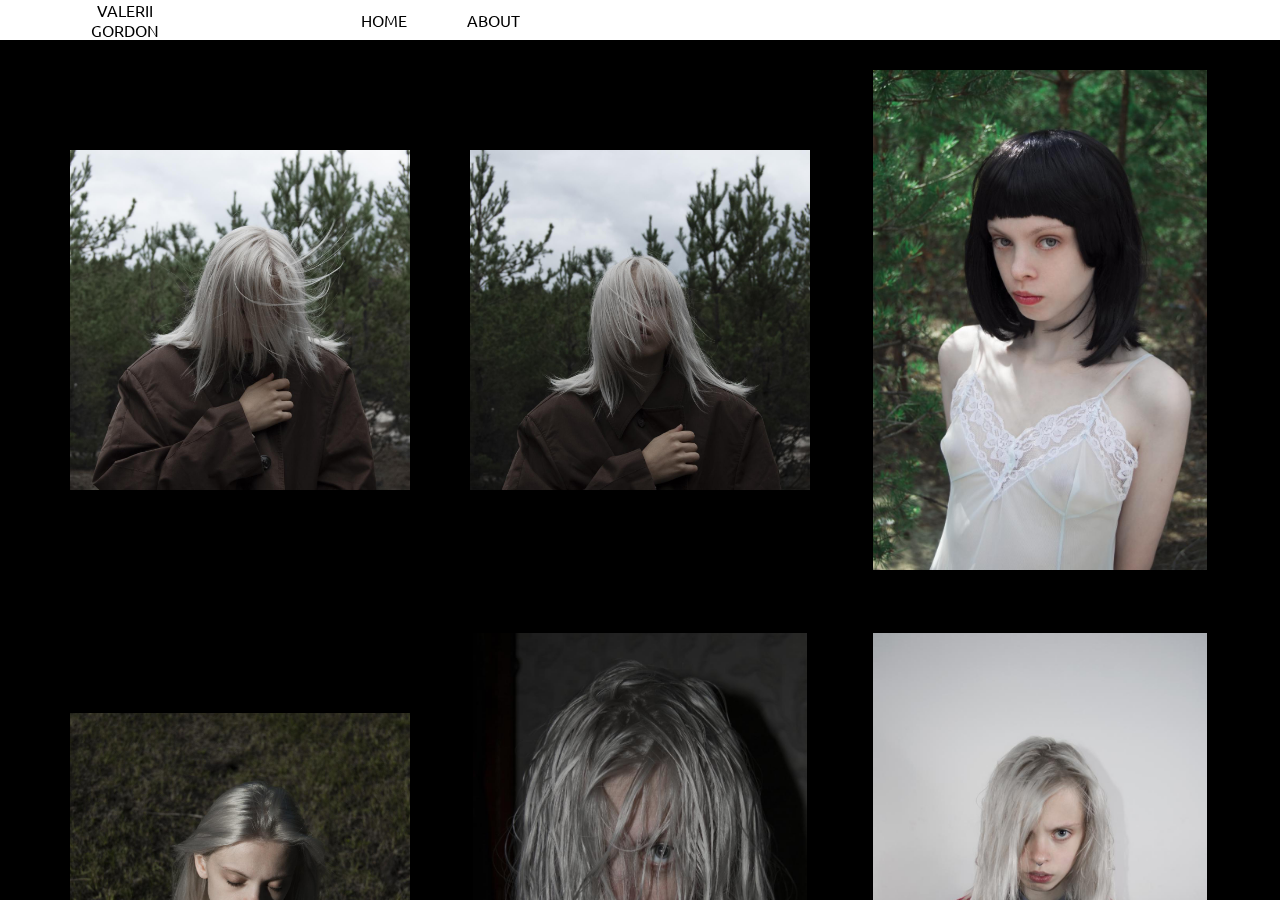
<file: life.html>
<!DOCTYPE html>
<html lang="en">

<head>
    <meta charset="UTF-8">
    <meta name="viewport" content="width=device-width, user-scalable=no, initial-scale=1.0, maximum-scale=1.0, minimum-scale=1.0">
    <meta http-equiv="X-UA-Compatible" content="IE=Edge">
    <title>Life</title>
    <!-- Fonts - Ubuntu -->
    <link href="https://fonts.googleapis.com/css?family=Ubuntu:300,400,700&amp;subset=cyrillic" rel="stylesheet">
    <!-- Flaticon -->
    <link rel="apple-touch-icon" sizes="57x57" href="icons/apple-icon-57x57.png">
    <link rel="apple-touch-icon" sizes="60x60" href="icons/apple-icon-60x60.png">
    <link rel="apple-touch-icon" sizes="72x72" href="icons/apple-icon-72x72.png">
    <link rel="apple-touch-icon" sizes="76x76" href="icons/apple-icon-76x76.png">
    <link rel="apple-touch-icon" sizes="114x114" href="icons/apple-icon-114x114.png">
    <link rel="apple-touch-icon" sizes="120x120" href="icons/apple-icon-120x120.png">
    <link rel="apple-touch-icon" sizes="144x144" href="icons/apple-icon-144x144.png">
    <link rel="apple-touch-icon" sizes="152x152" href="icons/apple-icon-152x152.png">
    <link rel="apple-touch-icon" sizes="180x180" href="icons/apple-icon-180x180.png">
    <link rel="icon" type="image/png" sizes="192x192"  href="icons/android-icon-192x192.png">
    <link rel="icon" type="image/png" sizes="32x32" href="icons/favicon-32x32.png">
    <link rel="icon" type="image/png" sizes="96x96" href="icons/favicon-96x96.png">
    <link rel="icon" type="image/png" sizes="16x16" href="icons/favicon-16x16.png">
    <link rel="manifest" href="icons/manifest.json">
    <meta name="msapplication-TileColor" content="#ffffff">
    <meta name="msapplication-TileImage" content="icons/ms-icon-144x144.png">
    <meta name="theme-color" content="#ffffff">
    <link rel="stylesheet" href="css/build.css">
</head>

<body>
    <header class="header">
        <div class="header__wrapper"></div>
        <a href="https://valeriigordon.github.io/" class="logo">
            Valerii Gordon
        </a>
        <button class="menu__btn">Menu</button>
        <nav class="nav">
            <ul class="menu">
                <li class="menu__list">
                    <a href="https://valeriigordon.github.io/" class="menu__link">
                        Home
                    </a>
                </li>
                <li class="menu__list">
                    <a href="about.html" class="menu__link">
                        About
                    </a>
                </li>
            </ul>
        </nav>
    </header>
    <div id="barba-wrapper">
        <div class="barba-container">
            <section class="container">
                <div class="new-page new-page--bw" ">
                    <div class="new-page__wrapper " style="background-image: url(img/life.jpg) "></div>
                    <div class="life ">
                        <ul class="gallery ">
                            <li class="gallery__item ">
                                <img class="gallery__img " src="img/life/1.jpg " alt="Girl in coat with white hair">
                            </li>
                            <li class="gallery__item ">
                                <img class="gallery__img " src="img/life/2.jpg " alt="Girl in coat">
                            </li>
                            <li class="gallery__item ">
                                <img class="gallery__img " src="img/life/3.jpg " alt="half-naked girl in the forest ">
                            </li>
                            <li class="gallery__item ">
                                <img class="gallery__img " src="img/life/4.jpg " alt=" portrait">
                            </li>
                            <li class="gallery__item ">
                                <img class="gallery__img " src="img/life/5.jpg " alt=" beautiful eyes">
                            </li>
                            <li class="gallery__item ">
                                <img class="gallery__img " src="img/life/6.jpg " alt=" the indignant girl">
                            </li>
                            <li class="gallery__item ">
                                <img class="gallery__img " src="img/life/7.jpg " alt=" famous girl">
                            </li>
                            <li class="gallery__item ">
                                <img class="gallery__img " src="img/life/8.jpg " alt=" gothic girl  portrait">
                            </li>
                            <li class="gallery__item ">
                                <img class="gallery__img " src="img/life/9.jpg " alt="girl on skate ">
                            </li>
                            <li class="gallery__item ">
                                <img class="gallery__img " src="img/life/10.JPG " alt=" beauty ">
                            </li>
                            <li class="gallery__item ">
                                <img class="gallery__img " src="img/life/11.jpg " alt=" beauty girl with red make up">
                            </li>
                            <li class="gallery__item ">
                                <img class="gallery__img " src="img/life/12.jpg " alt="snow and girl">
                            </li>
                            <li class="gallery__item ">
                                <img class="gallery__img " src="img/life/13.jpg " alt="man in jeans coat ">
                            </li>
                            <li class="gallery__item ">
                                <img class="gallery__img " src="img/life/14.jpg " alt=" strange man">
                            </li>
                            <li class="gallery__item ">
                                <img class="gallery__img " src="img/life/15.jpg " alt="girl in yellow jacket ">
                            </li>
                        </ul>
                    </div>
                </div>
        
    <script src="js/jquery-3.3.1.min.js "></script>
    <script src="js/barba.min.js " type="text/javascript "></script>
    <script type="text/javascript " src="js/main.js "></script>
</body>

</html>
</file>
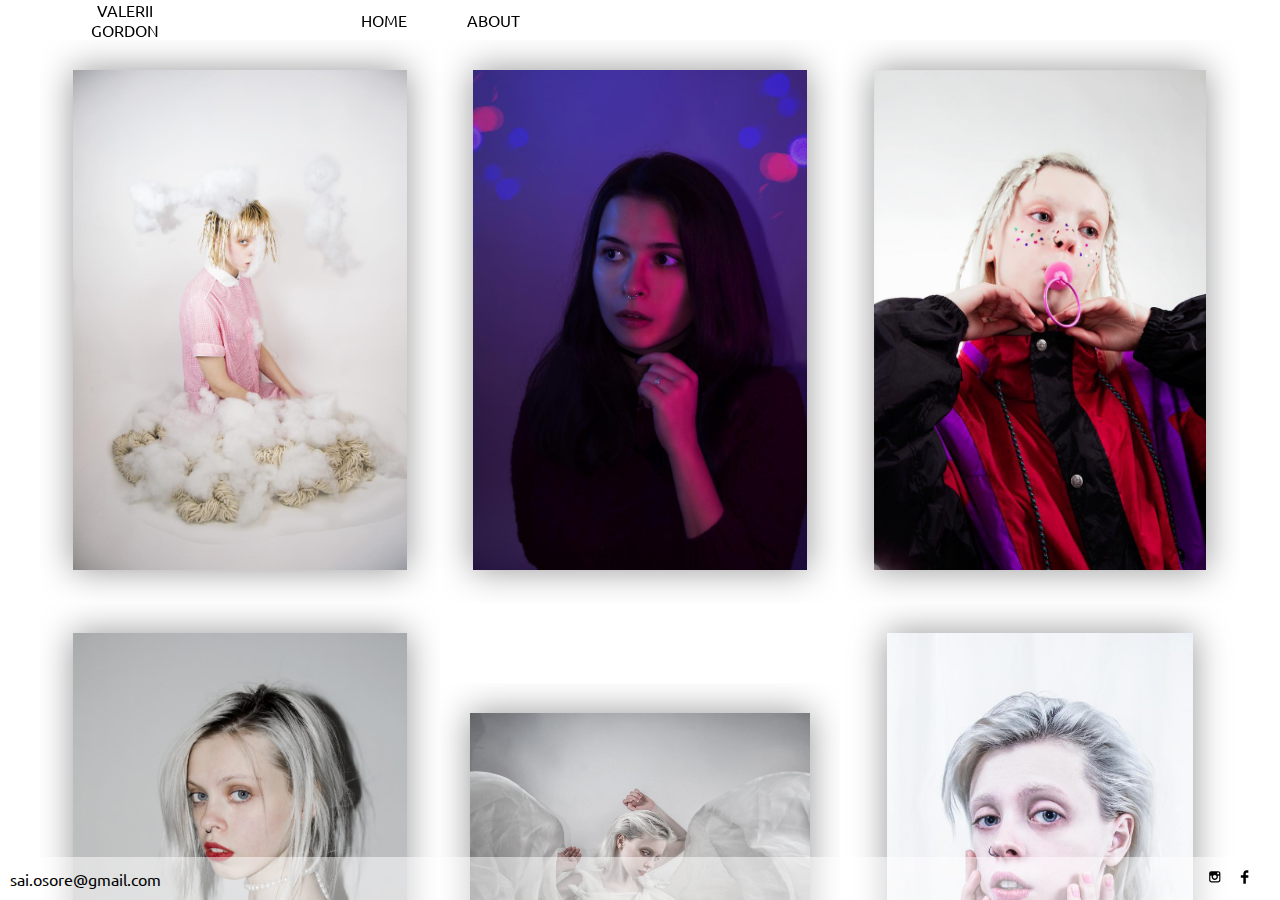
<file: studio.html>
<!DOCTYPE html>
<html lang="en">

<head>
    <meta charset="UTF-8">
    <meta name="viewport" content="width=device-width, user-scalable=no, initial-scale=1.0, maximum-scale=1.0, minimum-scale=1.0">
    <meta http-equiv="X-UA-Compatible" content="IE=Edge">
    <title>Studio</title>
    <!-- Fonts - Ubuntu -->
    <link href="https://fonts.googleapis.com/css?family=Ubuntu:300,400,700&amp;subset=cyrillic" rel="stylesheet">
    <!-- Flaticon -->
    <link rel="apple-touch-icon" sizes="57x57" href="icons/apple-icon-57x57.png">
    <link rel="apple-touch-icon" sizes="60x60" href="icons/apple-icon-60x60.png">
    <link rel="apple-touch-icon" sizes="72x72" href="icons/apple-icon-72x72.png">
    <link rel="apple-touch-icon" sizes="76x76" href="icons/apple-icon-76x76.png">
    <link rel="apple-touch-icon" sizes="114x114" href="icons/apple-icon-114x114.png">
    <link rel="apple-touch-icon" sizes="120x120" href="icons/apple-icon-120x120.png">
    <link rel="apple-touch-icon" sizes="144x144" href="icons/apple-icon-144x144.png">
    <link rel="apple-touch-icon" sizes="152x152" href="icons/apple-icon-152x152.png">
    <link rel="apple-touch-icon" sizes="180x180" href="icons/apple-icon-180x180.png">
    <link rel="icon" type="image/png" sizes="192x192"  href="icons/android-icon-192x192.png">
    <link rel="icon" type="image/png" sizes="32x32" href="icons/favicon-32x32.png">
    <link rel="icon" type="image/png" sizes="96x96" href="icons/favicon-96x96.png">
    <link rel="icon" type="image/png" sizes="16x16" href="icons/favicon-16x16.png">
    <link rel="manifest" href="icons/manifest.json">
    <meta name="msapplication-TileColor" content="#ffffff">
    <meta name="msapplication-TileImage" content="icons/ms-icon-144x144.png">
    <meta name="theme-color" content="#ffffff">
    <link rel="stylesheet" href="css/build.css">
</head>

<body>
    <header class="header">
        <div class="header__wrapper"></div>
        <a href="https://valeriigordon.github.io/" class="logo">
            Valerii Gordon
        </a>
        <button class="menu__btn">Menu</button>
        <nav class="nav">
            <ul class="menu">
                <li class="menu__list">
                    <a href="https://valeriigordon.github.io/" class="menu__link">
                        Home
                    </a>
                </li>
                <li class="menu__list">
                    <a href="about.html" class="menu__link">
                        About
                    </a>
                </li>
            </ul>
        </nav>
    </header>
    <div id="barba-wrapper">
        <div class="barba-container">
            <section class="container">
                <div class="new-page">
                    <div class="new-page__wrapper" style="background-image: url(img/studio.jpg)"></div>
                    <div class="studio">
                        <ul class="gallery">
                            <li class="gallery__item">
                                <img class="gallery__img" src="img/studio/s1.jpg" alt="">
                                <div class="gallery__info">
                                    <p class="gallery__ph">Ph: Sai Osore</p>
                                </div>
                            </li>
                            <li class="gallery__item">
                                <img class="gallery__img" src="img/studio/liza.jpg" alt="">
                                <div class="gallery__info">
                                    <p class="gallery__ph">Ph: Sai Osore</p>
                                </div>
                            </li>
                            <li class="gallery__item">
                                <img class="gallery__img" src="img/studio/s2.jpg" alt="">
                                <div class="gallery__info">
                                    <p class="gallery__ph">Ph: Sai Osore</p>
                                </div>
                            </li>
                            <li class="gallery__item">
                                <img class="gallery__img" src="img/studio/s3.jpg" alt="">
                                <div class="gallery__info">
                                    <p class="gallery__ph">Ph: Sai Osore</p>
                                </div>
                            </li>
                            <li class="gallery__item">
                                <img class="gallery__img" src="img/studio/b1.jpg" alt="">
                                <div class="gallery__info">
                                    <p class="gallery__ph">Ph: Sai Osore</p>
                                    <p class="gallery__ph">Retouch: Bootsman</p>
                                </div>
                            </li>
                            <li class="gallery__item">
                                <img class="gallery__img" src="img/studio/b2.jpg" alt="">
                                <div class="gallery__info">
                                    <p class="gallery__ph">Ph: Sai Osore</p>
                                    <p class="gallery__ph">Retouch: R. Rand</p>
                                </div>
                            </li>
                            <li class="gallery__item">
                                <img class="gallery__img" src="img/studio/b3.jpg" alt="">
                                <div class="gallery__info">
                                    <p class="gallery__ph">Ph: Sai Osore</p>
                                    <p class="gallery__ph">Retouch: R. Rand</p>
                                </div>
                            </li>
                            <li class="gallery__item">
                                <img class="gallery__img" src="img/studio/b4.jpg" alt="">
                                <div class="gallery__info">
                                    <p class="gallery__ph">Ph: Sai Osore</p>
                                    <p class="gallery__ph">Retouch: R. Rand</p>
                                </div>
                            </li>
                            <li class="gallery__item">
                                <img class="gallery__img" src="img/studio/s4.jpg" alt="">
                                <div class="gallery__info">
                                    <p class="gallery__ph">Ph: Sai Osore</p>
                                </div>
                            </li>
                            <li class="gallery__item">
                                <img class="gallery__img" src="img/studio/s5.jpg" alt="">
                                <div class="gallery__info">
                                    <p class="gallery__ph">Ph: Sai Osore</p>
                                </div>
                            </li>
                        </ul>
                    </div>
                </div>
            </section>
        </div>
    </div>
    <footer class="footer">
        <div class="footer__wrapper"></div>
        <div class="contacts">
            <a href="mailto:sai.osore@gmail.com" class="email">
                sai.osore@gmail.com
            </a>
        </div>
        <div class="social">
            <ul class="social__list">
                <li class="social__item">
                    <a href="https://www.instagram.com/sai_osore/" target="_blank" class="social__link">
                        <svg class="social__icon" width="20" height="20" viewBox="0 0 100 100" xmlns="http://www.w3.org/2000/svg">
                        <path d="M66.8,76.9H31c-5.6,0-10.1-4.5-10.1-10.1V31c0-5.6,4.5-10.1,10.1-10.1h35.8c5.6,0,10.1,4.5,10.1,10.1v35.8   C76.9,72.4,72.4,76.9,66.8,76.9z M48.9,40c-4.9,0-9,4-9,9s4,9,9,9s9-4,9-9S53.8,40,48.9,40z M70.2,27.6h-9v9h9V27.6z M71.3,43.3   h-7.7c0.7,1.8,1,3.6,1,5.6c0,8.6-7.1,15.7-15.7,15.7s-15.7-7.1-15.7-15.7c0-2,0.3-3.8,1-5.6h-7.7v20.2c0,4.4,3.5,7.8,7.8,7.8h29.1   c4.4,0,7.8-3.5,7.8-7.8V43.3z"/>
                        </svg>
                    </a>
                </li>
                <li class="social__item">
                    <a href="https://www.facebook.com/sai.osore" target="_blank" class="social__link">
                        <svg class="social__icon" width="20" height="20" viewBox="0 0 24 24" xmlns="http://www.w3.org/2000/svg">
                        <path d="M13,10h3v3h-3v7h-3v-7H7v-3h3V8.745c0-1.189,0.374-2.691,1.118-3.512C11.862,4.41,12.791,4,13.904,4H16v3h-2.1   C13.402,7,13,7.402,13,7.899V10z"/>
                        </svg>
                    </a>
                </li>
            </ul>
        </div>
    </footer>
    <script src="js/jquery-3.3.1.min.js"></script>
    <script src="js/barba.min.js" type="text/javascript"></script>
    <script type="text/javascript" src="js/main.js"></script>
</body>

</html>
</file>
<file: css/build.css>
html,body,div,span,applet,object,iframe,h1,h2,h3,h4,h5,h6,p,blockquote,pre,a,abbr,acronym,address,big,cite,code,del,dfn,em,img,ins,kbd,q,s,samp,small,strike,strong,sub,sup,tt,var,b,u,i,center,dl,dt,dd,ol,ul,li,fieldset,form,label,legend,table,caption,tbody,tfoot,thead,tr,th,td,article,aside,canvas,details,embed,figure,figcaption,footer,header,hgroup,menu,nav,output,ruby,section,summary,time,mark,audio,video{margin:0;padding:0;border:0;vertical-align:baseline}article,aside,details,figcaption,figure,footer,header,hgroup,menu,main,nav,section{display:block}html{-ms-text-size-adjust:100%;-webkit-text-size-adjust:100%}img,fieldset,a img{border:none}input[type="text"],input[type="email"],input[type="tel"],textarea{-webkit-appearance:none}input[type="submit"],button{cursor:pointer}input[type="submit"]::-moz-focus-inner,button::-moz-focus-inner{padding:0;border:0}textarea{overflow:auto}input,button{margin:0;padding:0;border:0}div,input,textarea,select,button,h1,h2,h3,h4,h5,h6,a,span,a:focus{outline:none}ul,ol{list-style-type:none}table{border-spacing:0;border-collapse:collapse;width:100%}html{-webkit-box-sizing:border-box;box-sizing:border-box}*,*:before,*:after{-webkit-box-sizing:inherit;box-sizing:inherit}html{font-size:16px}body{width:100%;height:100%;font-family:'Ubuntu', sans-serif;font-weight:400}a{text-decoration:none;color:#000}.header{position:fixed;width:100%;height:40px;padding:10px;display:-webkit-box;display:-ms-flexbox;display:flex;-ms-flex-pack:distribute;justify-content:space-around;-webkit-box-align:center;-ms-flex-align:center;align-items:center;text-align:center;z-index:111;text-transform:uppercase}.header__wrapper{position:absolute;top:0;left:0;width:100%;height:100%;background-color:#fff;opacity:.5;z-index:-1}.header:hover .header__wrapper{opacity:1}.logo{margin-left:60px}.nav{width:100%;height:100%;display:-webkit-box;display:-ms-flexbox;display:flex;-webkit-box-pack:justify;-ms-flex-pack:justify;justify-content:space-between;-webkit-box-align:center;-ms-flex-align:center;align-items:center}@media only screen and (max-width: 768px){.nav{display:none;position:absolute;left:0;top:0;height:100vh;background-color:#fff}}.menu{width:100%;display:-webkit-box;display:-ms-flexbox;display:flex;-webkit-box-pack:start;-ms-flex-pack:start;justify-content:flex-start;-webkit-box-align:center;-ms-flex-align:center;align-items:center;margin-left:140px}@media only screen and (max-width: 768px){.menu{margin:0;height:100%;-webkit-box-orient:vertical;-webkit-box-direction:normal;-ms-flex-direction:column;flex-direction:column;-webkit-box-pack:center;-ms-flex-pack:center;justify-content:center}}.menu__list{padding:0 20px 0 40px}@media only screen and (max-width: 768px){.menu__list{padding:20px}}.menu__btn{position:relative;display:none;margin:0 auto;border:none;text-transform:uppercase;background:none;font-family:Ubuntu, sans-serif;font-weight:400;font-size:16px}@media only screen and (max-width: 768px){.menu__btn{display:inline-block;z-index:1}}.btn--active{background-color:#fff;color:#fff}.btn--active:before{content:'close';color:red;position:absolute;top:0;left:0;text-transform:uppercase}.container{display:-webkit-box;display:-ms-flexbox;display:flex;-webkit-box-orient:horizontal;-webkit-box-direction:normal;-ms-flex-direction:row;flex-direction:row;-ms-flex-wrap:nowrap;flex-wrap:nowrap;-webkit-box-pack:start;-ms-flex-pack:start;justify-content:flex-start;-webkit-box-align:center;-ms-flex-align:center;align-items:center;height:100vh;width:100vw}@media only screen and (max-width: 425px){.container{-ms-flex-wrap:wrap;flex-wrap:wrap}}.container__block{display:block;position:relative;width:25%;height:100%}@media only screen and (max-width: 425px){.container__block{width:50%}}.container__bg{width:100%;height:100%;position:absolute;top:0;left:0;background-size:cover;background-position:center;background-repeat:no-repeat}.container__title{position:absolute;bottom:60px;left:20px;-webkit-transition:-webkit-transform .3s ease-in-out;transition:-webkit-transform .3s ease-in-out;transition:transform .3s ease-in-out;transition:transform .3s ease-in-out, -webkit-transform .3s ease-in-out;text-transform:uppercase;color:#fff;text-align:center}@media only screen and (max-width: 768px){.container__title{font-size:16px}}.new-page{position:relative;width:100%;overflow:hidden;background-size:top;background-position:center;background-repeat:repeat}.new-page__wrapper{position:absolute;width:100%;height:100%;top:-100%;left:0;z-index:10;background-color:#fff;background-size:top;background-position:center;background-repeat:no-repeat;-webkit-animation:fade 2s linear;animation:fade 2s linear}.new-page--bw{background-color:black}.new-page--gradient{background:#f9c667;background:-webkit-gradient(linear, left top, left bottom, from(#f9c667), color-stop(34%, #fc6a6a), color-stop(68%, #f46b09), to(#f79621));background:linear-gradient(to bottom, #f9c667 0%, #fc6a6a 34%, #f46b09 68%, #f79621 100%)}.new-page--red{background-color:darkred}@-webkit-keyframes fade{0%{top:0}100%{top:-100%}}@keyframes fade{0%{top:0}100%{top:-100%}}.about{margin:0 auto;background-color:#fff;background-size:top;background-position:center;background-repeat:no-repeat}.about__text{max-width:500px;text-align:center;font-size:1.2rem;padding:20px}.about__link{position:relative;font-size:24px;font-weight:900;z-index:1}.about__link:before{content:'';position:absolute;top:50%;left:0;height:6px;width:0;background-color:red;z-index:-1;-webkit-transition:1s;transition:1s}.about__link:hover:before{width:100%;left:0}.gallery{display:-webkit-box;display:-ms-flexbox;display:flex;-webkit-box-orient:horizontal;-webkit-box-direction:normal;-ms-flex-direction:row;flex-direction:row;-ms-flex-wrap:wrap;flex-wrap:wrap;-webkit-box-pack:start;-ms-flex-pack:start;justify-content:flex-start;-webkit-box-align:center;-ms-flex-align:center;align-items:center;-ms-flex-line-pack:start;align-content:flex-start;height:100vh;width:100vw;padding:40px;overflow:auto}.gallery__item{-webkit-box-flex:33.33%;-ms-flex:33.33%;flex:33.33%;max-height:700px;padding:30px;display:block;position:relative;overflow:hidden;text-align:center}@media only screen and (max-width: 768px){.gallery__item{-webkit-box-flex:50%;-ms-flex:50%;flex:50%}}@media only screen and (max-width: 425px){.gallery__item{-webkit-box-flex:100%;-ms-flex:100%;flex:100%}}.gallery__item:hover .gallery__info{display:block}.gallery__inner{width:100%;height:100%;position:relative}.gallery__info{position:absolute;width:200px;margin:0 auto;bottom:12%;left:0;right:0;display:none;font-weight:200;text-align:center;background-color:#fff;padding:10px}.gallery__img{max-width:100%;max-height:500px;-webkit-box-shadow:0px 0px 33px 1px rgba(0,0,0,0.4);box-shadow:0px 0px 33px 1px rgba(0,0,0,0.4)}.footer{position:absolute;bottom:0;left:0;padding:10px;width:100%;z-index:111;display:-webkit-box;display:-ms-flexbox;display:flex;-webkit-box-pack:justify;-ms-flex-pack:justify;justify-content:space-between;-webkit-box-align:center;-ms-flex-align:center;align-items:center}@media only screen and (max-width: 425px){.footer{position:fixed}}.footer__wrapper{position:absolute;top:0;left:0;width:100%;height:100%;background-color:#fff;opacity:.5;z-index:-1}.footer:hover .footer__wrapper{opacity:1}.tel{margin-right:40px}.social__list{position:relative;display:-webkit-box;display:-ms-flexbox;display:flex;-webkit-box-pack:center;-ms-flex-pack:center;justify-content:center;-webkit-box-align:center;-ms-flex-align:center;align-items:center;margin-right:5px}.social__link{margin-right:10px}

/*# sourceMappingURL=build.css.map */
</file>
